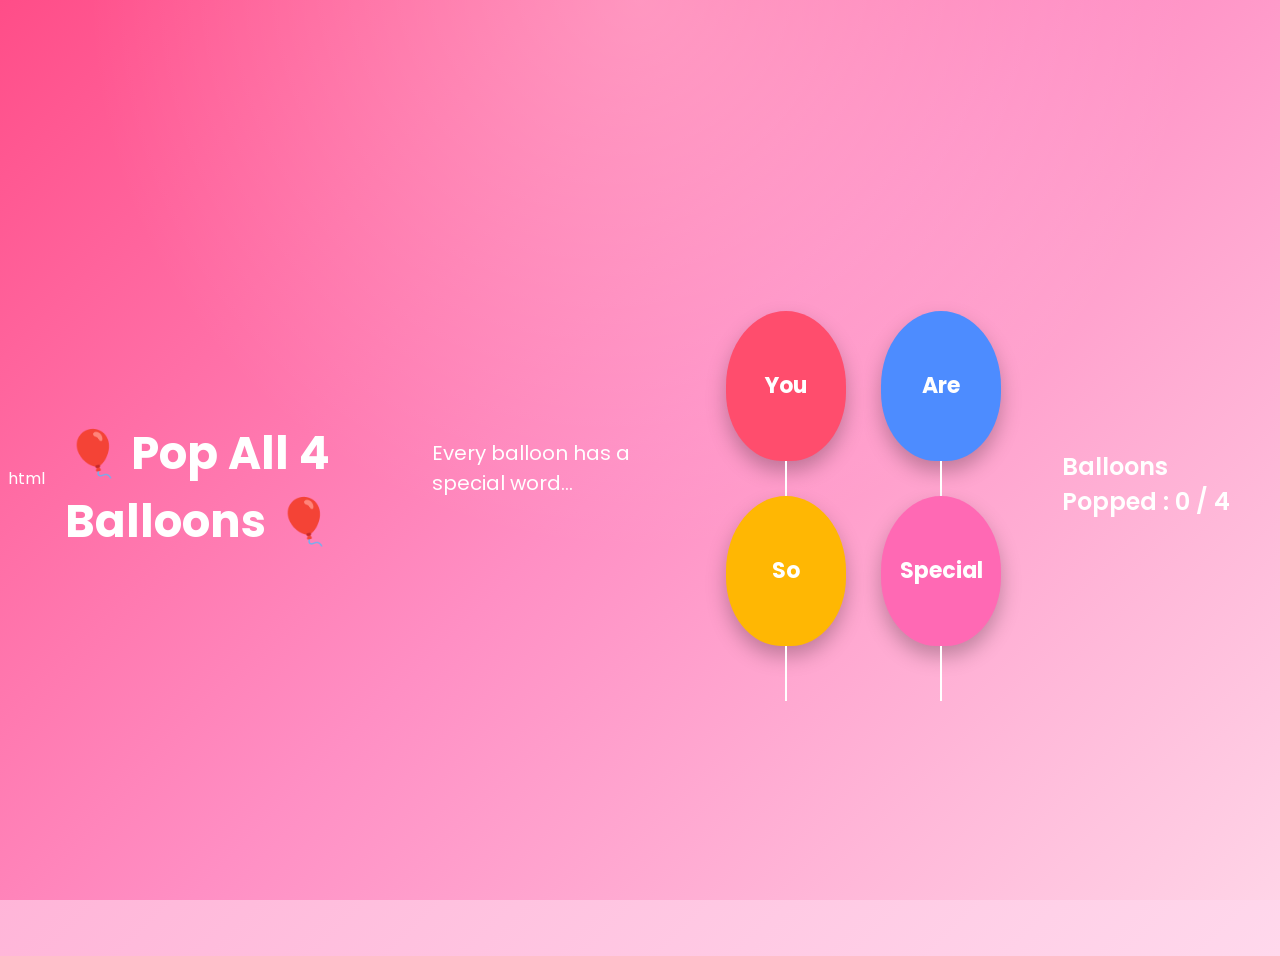
<file: balloons.html>
html
<!DOCTYPE html>
<html lang="en">

<head>

<meta charset="UTF-8">
<meta name="viewport" content="width=device-width, initial-scale=1.0">

<title>Pop the Balloons ❤️</title>

<link rel="stylesheet" href="css/style.css">

<link href="https://fonts.googleapis.com/css2?family=Poppins:wght@400;600&display=swap" rel="stylesheet">

</head>

<body class="balloon-page">

<div class="container">

    <h1 class="balloon-title">
        🎈 Pop All 4 Balloons 🎈
    </h1>

    <p class="balloon-subtitle">
        Every balloon has a special word...
    </p>

    <div class="balloon-container">

        <div class="balloon red" onclick="popBalloon(this)">
            <span>You</span>
        </div>

        <div class="balloon blue" onclick="popBalloon(this)">
            <span>Are</span>
        </div>

        <div class="balloon yellow" onclick="popBalloon(this)">
            <span>So</span>
        </div>

        <div class="balloon pink" onclick="popBalloon(this)">
            <span>Special</span>
        </div>

    </div>

    <p id="status">
        Balloons Popped : 0 / 4
    </p>

</div>

<script>

let popped = 0;

function popBalloon(balloon){

    if(balloon.classList.contains("popped"))
        return;

    balloon.classList.add("popped");

    balloon.innerHTML="💥";

    popped++;

    document.getElementById("status").innerHTML =
    "Balloons Popped : " + popped + " / 4";

    if(popped==4){

        document.getElementById("status").innerHTML =
        "❤️ You're So Special ❤️";

        setTimeout(function(){

            window.location.href="cake.html";

        },1000);

    }

}

<script src="js/script.js"></script>

</body>
</html>
</file>
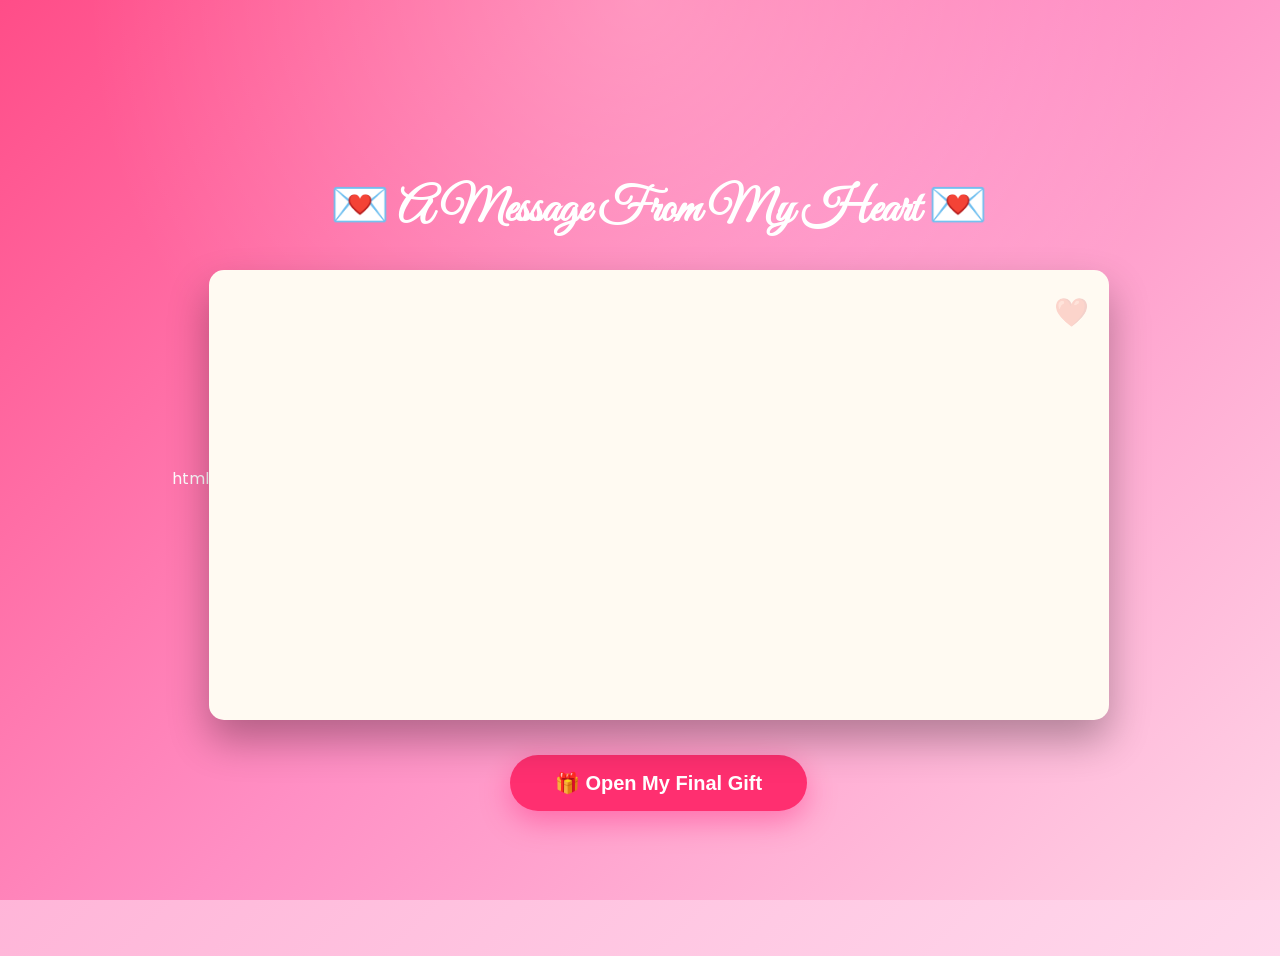
<file: letter.html>
html
<!DOCTYPE html>
<html lang="en">

<head>

<meta charset="UTF-8">
<meta name="viewport" content="width=device-width, initial-scale=1.0">

<title>A Message From My Heart ❤️</title>

<link rel="stylesheet" href="css/style.css">

<link href="https://fonts.googleapis.com/css2?family=Great+Vibes&family=Poppins:wght@300;400;600&display=swap" rel="stylesheet">

</head>

<body class="letter-page">

<div class="letter-container">

    <h1 class="letter-title">
        💌 A Message From My Heart 💌
    </h1>

    <div class="letter-box">

        <p id="typing"></p>

    </div>

    <button class="gift-btn"
        onclick="window.location.href='final.html'">

        🎁 Open My Final Gift

    </button>

</div>

<script>

const message=`

Happy Birthday, My Kutty Paiya ❤️

Today is one of the most special days of my life,
because it is the day the most beautiful girl in the
world was born.

Thank you for making my life happier,
for making me smile,
and for being the reason behind so many beautiful memories.

I know we may not be perfect,
but every moment with you is perfect to me.

I wish all your dreams come true,
I wish you endless happiness,
good health,
success,
and a life filled with love.

No matter what happens,
I will always pray for your happiness.

You are my biggest blessing.

I Love You So Much ❤️

Happy Birthday Once Again,
My Kutty Paiya ❤️

- Yours,
Suresh ❤️

`;

let i=0;

function type(){

if(i<message.length){

document.getElementById("typing").innerHTML+=message.charAt(i);

i++;

setTimeout(type,35);

}

}

type();

<script src="js/script.js"></script>

</body>
</html>
</file>
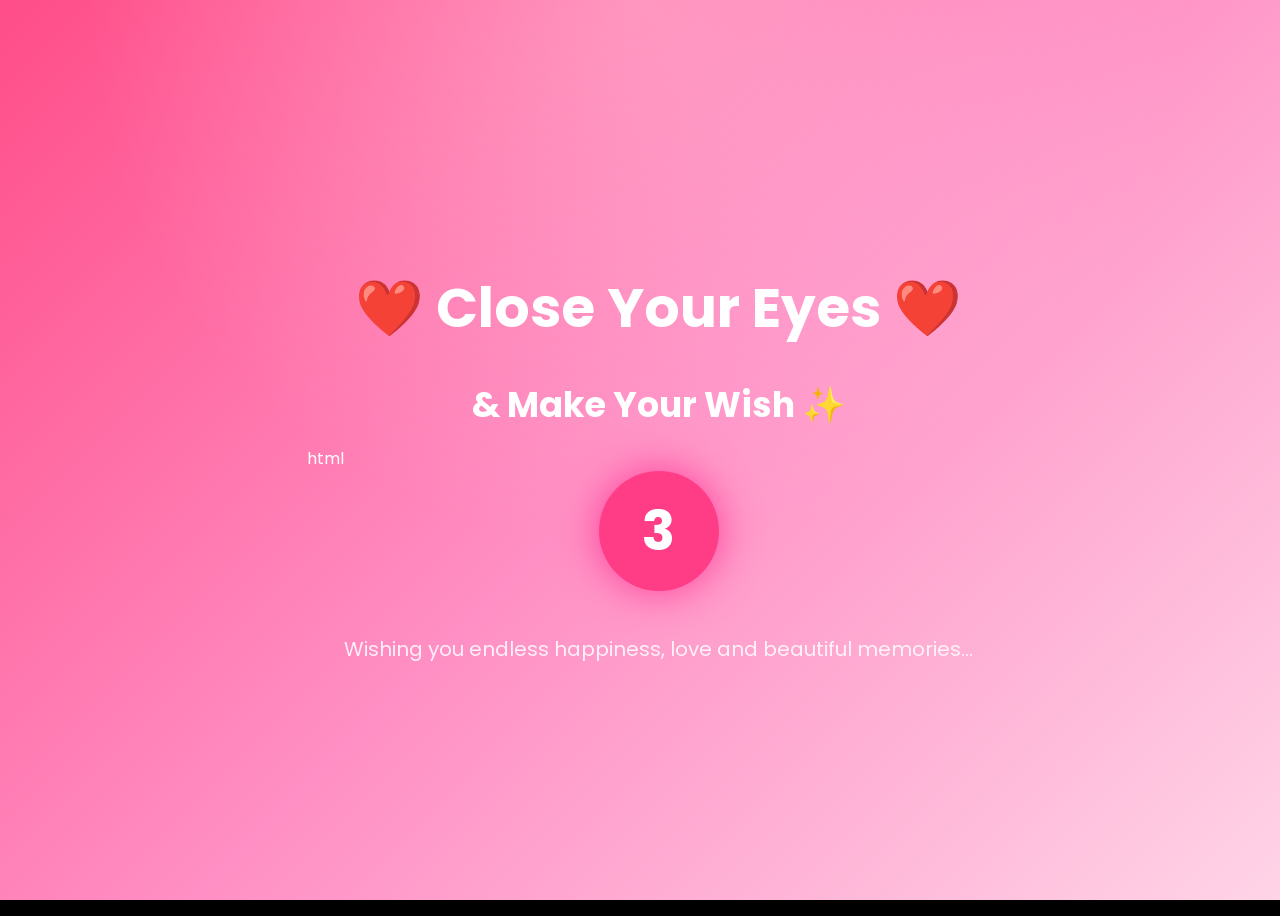
<file: wish.html>
html
<!DOCTYPE html>
<html lang="en">

<head>

<meta charset="UTF-8">
<meta name="viewport" content="width=device-width, initial-scale=1.0">

<title>Make Your Wish ❤️</title>

<link rel="stylesheet" href="css/style.css">

<link href="https://fonts.googleapis.com/css2?family=Poppins:wght@300;500;700&display=swap" rel="stylesheet">

</head>

<body class="wish-page">

<div class="wish-container">

    <h1 class="wish-title">
        ❤️ Close Your Eyes ❤️
    </h1>

    <h2 class="wish-subtitle">
        & Make Your Wish ✨
    </h2>

    <div id="countdown" class="countdown">
        3
    </div>

    <p class="wish-text">
        Wishing you endless happiness,
        love and beautiful memories...
    </p>

</div>

<script>

let count = 3;

const timer = document.getElementById("countdown");

const interval = setInterval(function(){

    count--;

    if(count > 0){

        timer.innerHTML = count;

    }

    else{

        timer.innerHTML = "❤️";

        clearInterval(interval);

        setTimeout(function(){

            window.location.href = "roses.html";

        },1000);

    }

},1000);

<script src="js/script.js"></script>

</body>
</html>
</file>
<file: css/style.css>
css
/* ==========================================
   GLOBAL STYLES
========================================== */

*{
    margin:0;
    padding:0;
    box-sizing:border-box;
}

html{
    scroll-behavior:smooth;
}

body{
    font-family:'Poppins',sans-serif;
    background:linear-gradient(135deg,#ff9ecb,#ffd8ec);
    min-height:100vh;
    overflow-x:hidden;
    color:#fff;
}

/* Background */

body::before{

content:"";

position:fixed;

left:0;
top:0;

width:100%;
height:100%;

background:

radial-gradient(circle at top,#ffffff40,transparent 50%),

linear-gradient(135deg,#ff4d88,#ff8fc4,#ffd4e7);

z-index:-2;

}

/* Floating stars */

.stars{

position:fixed;

width:100%;
height:100%;

left:0;
top:0;

overflow:hidden;

z-index:-1;

}

.stars::before{

content:"";

position:absolute;

width:3px;
height:3px;

background:white;

border-radius:50%;

box-shadow:

50px 80px white,

140px 200px white,

250px 120px white,

350px 60px white,

450px 210px white,

560px 150px white,

650px 70px white,

760px 170px white,

860px 250px white,

980px 110px white,

1100px 200px white,

1200px 90px white;

animation:twinkle 3s infinite alternate;

}

@keyframes twinkle{

from{

opacity:.2;

}

to{

opacity:1;

}

}

/* ======================================
COMMON CONTAINER
====================================== */

.container{

width:100%;

min-height:100vh;

display:flex;

justify-content:center;

align-items:center;

padding:20px;

}

.card{

width:100%;

max-width:520px;

background:rgba(255,255,255,.15);

backdrop-filter:blur(18px);

border-radius:25px;

padding:35px;

text-align:center;

box-shadow:

0 10px 40px rgba(0,0,0,.25);

animation:fadeUp 1s;

}

/* ======================================
HEADINGS
====================================== */

.title{

font-size:55px;

font-family:'Great Vibes',cursive;

margin-bottom:10px;

}

.name{

font-size:38px;

margin-top:10px;

}

.nickname{

font-weight:300;

margin-bottom:25px;

}

/* ======================================
IMAGE
====================================== */

.birthday-image{

width:260px;

height:260px;

object-fit:cover;

border-radius:20px;

border:5px solid white;

box-shadow:

0 10px 35px rgba(0,0,0,.3);

transition:.4s;

}

.birthday-image:hover{

transform:scale(1.05);

}

/* ======================================
QUESTION
====================================== */

.question{

margin-top:25px;

font-size:22px;

font-weight:500;

}

/* ======================================
BUTTONS
====================================== */

.buttons{

margin-top:25px;

display:flex;

justify-content:center;

gap:20px;

flex-wrap:wrap;

}

button{

padding:14px 35px;

font-size:18px;

border:none;

border-radius:50px;

cursor:pointer;

transition:.35s;

font-weight:600;

}

.yesBtn{

background:#ff2f70;

color:white;

box-shadow:

0 10px 25px rgba(255,0,90,.35);

}

.yesBtn:hover{

transform:translateY(-4px);

}

.noBtn{

background:white;

color:#ff2f70;

position:relative;

}

/* ======================================
BALLOON PAGE
====================================== */

.balloon-page{

display:flex;

justify-content:center;

align-items:center;

min-height:100vh;

}

.balloon-title{

font-size:45px;

margin-bottom:10px;

}

.balloon-subtitle{

margin-bottom:40px;

font-size:20px;

}

.balloon-container{

display:flex;

justify-content:center;

align-items:center;

gap:35px;

flex-wrap:wrap;

}

.balloon{

width:120px;

height:150px;

border-radius:60% 60% 55% 55%;

display:flex;

justify-content:center;

align-items:center;

color:white;

font-size:22px;

font-weight:bold;

cursor:pointer;

position:relative;

transition:.35s;

box-shadow:

0 10px 20px rgba(0,0,0,.25);

animation:floatBalloon 2s infinite ease-in-out;

}

.balloon::after{

content:"";

position:absolute;

bottom:-55px;

width:2px;

height:55px;

background:white;

}

.balloon:hover{

transform:scale(1.08);

}

.red{

background:#ff4d6d;

}

.blue{

background:#4d8cff;

}

.yellow{

background:#ffb703;

}

.pink{

background:#ff69b4;

}

.popped{

transform:scale(0);

opacity:0;

pointer-events:none;

transition:.5s;

}

#status{

margin-top:35px;

font-size:24px;

font-weight:600;

}

/* ======================================
ANIMATIONS
====================================== */

@keyframes floatBalloon{

0%{

transform:translateY(0);

}

50%{

transform:translateY(-15px);

}

100%{

transform:translateY(0);

}

}

@keyframes fadeUp{

from{

opacity:0;

transform:translateY(40px);

}

to{

opacity:1;

transform:translateY(0);

}

}

css
/* ===================================================
   CAKE PAGE
=================================================== */

.cake-page{

display:flex;
justify-content:center;
align-items:center;

min-height:100vh;

padding:20px;

}

.cake-container{

width:100%;
max-width:600px;

text-align:center;

background:rgba(255,255,255,.12);

backdrop-filter:blur(20px);

border-radius:25px;

padding:40px;

box-shadow:0 15px 40px rgba(0,0,0,.25);

animation:fadeUp 1s;

}

.cake-title{

font-size:45px;

margin-bottom:10px;

}

.cake-subtitle{

font-size:30px;

margin-bottom:15px;

}

.cake-text{

font-size:18px;

opacity:.9;

margin-bottom:35px;

}

.cake-box{

position:relative;

display:inline-block;

}

.cake-image{

width:260px;

animation:floatCake 3s ease-in-out infinite;

}

.flame{

position:absolute;

top:-15px;

left:50%;

transform:translateX(-50%);

font-size:42px;

animation:flicker .5s infinite;

}

.smoke{

display:none;

position:absolute;

top:-20px;

left:50%;

transform:translateX(-50%);

font-size:35px;

animation:smoke 2s forwards;

}

#blowBtn{

margin-top:40px;

background:#ff2d75;

color:white;

padding:15px 45px;

font-size:20px;

border:none;

border-radius:40px;

cursor:pointer;

transition:.3s;

}

#blowBtn:hover{

transform:scale(1.08);

}

@keyframes flicker{

0%{transform:translateX(-50%) scale(1);}
50%{transform:translateX(-50%) scale(.8);}
100%{transform:translateX(-50%) scale(1);}

}

@keyframes smoke{

0%{

opacity:1;

transform:translateX(-50%) translateY(0);

}

100%{

opacity:0;

transform:translateX(-50%) translateY(-80px);

}

}

@keyframes floatCake{

0%{transform:translateY(0);}
50%{transform:translateY(-12px);}
100%{transform:translateY(0);}

}

/* ===================================================
   WISH PAGE
=================================================== */

.wish-page{

display:flex;

justify-content:center;

align-items:center;

text-align:center;

min-height:100vh;

background:

linear-gradient(180deg,#111,#2c0d2f,#000);

color:white;

}

.wish-container{

animation:fadeUp 1s;

}

.wish-title{

font-size:55px;

margin-bottom:15px;

}

.wish-subtitle{

font-size:35px;

margin-bottom:40px;

}

.countdown{

width:120px;

height:120px;

margin:auto;

border-radius:50%;

background:#ff3d87;

display:flex;

justify-content:center;

align-items:center;

font-size:55px;

font-weight:bold;

box-shadow:

0 0 40px rgba(255,0,120,.6);

animation:pulse 1s infinite;

}

.wish-text{

margin-top:40px;

font-size:20px;

opacity:.85;

line-height:1.8;

}

@keyframes pulse{

0%{

transform:scale(1);

}

50%{

transform:scale(1.15);

}

100%{

transform:scale(1);

}

}

/* ===================================================
   ROSE PAGE
=================================================== */

.rose-page{

display:flex;

justify-content:center;

align-items:center;

padding:20px;

min-height:100vh;

}

.rose-container{

max-width:650px;

text-align:center;

background:rgba(255,255,255,.12);

padding:40px;

border-radius:25px;

backdrop-filter:blur(18px);

box-shadow:0 10px 35px rgba(0,0,0,.25);

animation:fadeUp 1s;

}

.rose-title{

font-size:42px;

margin-bottom:15px;

}

.rose-subtitle{

font-size:28px;

margin-bottom:25px;

}

.rose-image{

width:260px;

margin:20px 0;

animation:floatCake 3s infinite;

}

.rose-message{

font-size:18px;

line-height:1.9;

margin-top:20px;

opacity:.95;

}

.continue-btn{

margin-top:35px;

padding:15px 40px;

background:#ff2d75;

color:white;

border:none;

border-radius:40px;

font-size:20px;

cursor:pointer;

transition:.3s;

}

.continue-btn:hover{

transform:translateY(-4px);

box-shadow:0 10px 25px rgba(255,0,90,.4);

}

/* ===========================================
Responsive
=========================================== */

@media(max-width:768px){

.title{

font-size:42px;

}

.name{

font-size:28px;

}

.balloon{

width:95px;
height:120px;

font-size:18px;

}

.cake-title{

font-size:35px;

}

.wish-title{

font-size:38px;

}

.rose-title{

font-size:34px;

}

.rose-image{

width:220px;

}

}

css
/* ==========================================
   MEMORIES PAGE
========================================== */

.memory-page{

display:flex;

justify-content:center;

align-items:center;

min-height:100vh;

padding:20px;

}

.memory-container{

width:100%;

max-width:700px;

text-align:center;

animation:fadeUp 1s;

}

.memory-title{

font-size:48px;

margin-bottom:10px;

}

.memory-subtitle{

font-size:22px;

margin-bottom:35px;

opacity:.9;

}

#cards{

position:relative;

width:320px;

height:500px;

margin:auto;

}

.photo-card{

position:absolute;

width:100%;

height:100%;

background:white;

border-radius:20px;

overflow:hidden;

box-shadow:

0 20px 40px rgba(0,0,0,.35);

transition:.5s;

cursor:grab;

}

.photo-card img{

width:100%;

height:100%;

object-fit:cover;

}

.photo-card:hover{

transform:scale(1.02);

}

#swipeText{

margin-top:30px;

font-size:20px;

opacity:.9;

animation:pulseSwipe 1.5s infinite;

}

@keyframes pulseSwipe{

0%{

transform:translateX(0);

}

50%{

transform:translateX(12px);

}

100%{

transform:translateX(0);

}

}

/* ==========================================
LETTER PAGE
========================================== */

.letter-page{

display:flex;

justify-content:center;

align-items:center;

padding:20px;

min-height:100vh;

}

.letter-container{

width:100%;

max-width:900px;

text-align:center;

animation:fadeUp 1s;

}

.letter-title{

font-size:48px;

margin-bottom:30px;

font-family:"Great Vibes",cursive;

}

.letter-box{

background:#fffaf2;

color:#333;

padding:45px;

border-radius:15px;

box-shadow:

0 20px 40px rgba(0,0,0,.3);

text-align:left;

font-size:20px;

line-height:2;

font-family:"Poppins",sans-serif;

position:relative;

overflow:hidden;

}

.letter-box::before{

content:"❤️";

position:absolute;

top:15px;

right:20px;

font-size:28px;

opacity:.2;

}

#typing{

white-space:pre-line;

min-height:320px;

}

.gift-btn{

margin-top:35px;

padding:16px 45px;

font-size:20px;

border:none;

border-radius:50px;

background:#ff2f70;

color:white;

cursor:pointer;

transition:.35s;

box-shadow:

0 10px 30px rgba(255,0,100,.35);

}

.gift-btn:hover{

transform:translateY(-5px);

}

.gift-btn:active{

transform:scale(.96);

}

/* ==========================================
FLOATING PETALS
========================================== */

.petal{

position:fixed;

top:-30px;

font-size:22px;

pointer-events:none;

animation:petalFall linear infinite;

opacity:.8;

}

@keyframes petalFall{

0%{

transform:

translateY(-50px)

rotate(0deg);

}

100%{

transform:

translateY(120vh)

rotate(360deg);

}

}

/* ==========================================
SOFT GLOW
========================================== */

.glow{

animation:glow 2s infinite alternate;

}

@keyframes glow{

from{

text-shadow:

0 0 10px white,

0 0 20px pink;

}

to{

text-shadow:

0 0 25px white,

0 0 45px hotpink;

}

}

/* ==========================================
MOBILE
========================================== */

@media(max-width:768px){

#cards{

width:280px;

height:430px;

}

.memory-title{

font-size:36px;

}

.letter-title{

font-size:38px;

}

.letter-box{

padding:28px;

font-size:17px;

line-height:1.8;

}

.gift-btn{

width:100%;

}

}

css
/* ==========================================
   FINAL PAGE
========================================== */

.final-page{

display:flex;
justify-content:center;
align-items:center;
min-height:100vh;
padding:20px;
position:relative;
overflow:hidden;

}

.final-container{

width:100%;
max-width:850px;

background:rgba(255,255,255,.12);

backdrop-filter:blur(20px);

border-radius:25px;

padding:45px;

text-align:center;

box-shadow:0 20px 50px rgba(0,0,0,.30);

animation:fadeUp 1.2s;

}

.final-title{

font-size:55px;

font-family:"Great Vibes",cursive;

margin-bottom:10px;

}

.final-name{

font-size:35px;

margin-bottom:30px;

}

.final-photo{

width:260px;
height:260px;

border-radius:50%;

object-fit:cover;

border:6px solid white;

box-shadow:

0 15px 35px rgba(0,0,0,.35);

margin-bottom:30px;

animation:heartbeat 2s infinite;

}

.final-message{

font-size:20px;

line-height:2;

margin-bottom:35px;

}

#heartBtn{

padding:16px 45px;

font-size:20px;

border:none;

border-radius:50px;

background:#ff2f70;

color:white;

cursor:pointer;

transition:.35s;

}

#heartBtn:hover{

transform:scale(1.08);

}

/* ==========================================
POPUP
========================================== */

.popup{

display:none;

position:fixed;

left:0;
top:0;

width:100%;
height:100%;

background:rgba(0,0,0,.75);

justify-content:center;
align-items:center;

z-index:9999;

}

.popup-box{

background:white;

color:#333;

width:90%;
max-width:500px;

padding:40px;

border-radius:20px;

text-align:center;

animation:popupShow .6s;

}

.popup-box h1{

font-size:70px;

}

.popup-box h2{

margin:10px 0;

color:#ff2f70;

}

.popup-box p{

margin-top:20px;

line-height:1.9;

}

/* ==========================================
FLOATING HEARTS
========================================== */

.heart{

position:fixed;

bottom:-50px;

font-size:25px;

pointer-events:none;

animation:heartFloat linear forwards;

}

@keyframes heartFloat{

0%{

transform:
translateY(0)
scale(0.8);

opacity:1;

}

100%{

transform:
translateY(-120vh)
scale(1.6);

opacity:0;

}

}

/* ==========================================
HEART BEAT
========================================== */

@keyframes heartbeat{

0%{

transform:scale(1);

}

15%{

transform:scale(1.08);

}

30%{

transform:scale(1);

}

45%{

transform:scale(1.08);

}

60%{

transform:scale(1);

}

100%{

transform:scale(1);

}

}

/* ==========================================
POPUP
========================================== */

@keyframes popupShow{

from{

opacity:0;

transform:scale(.6);

}

to{

opacity:1;

transform:scale(1);

}

}

/* ==========================================
FADE PAGE
========================================== */

.fade-out{

animation:fadeOut .7s forwards;

}

@keyframes fadeOut{

from{

opacity:1;

}

to{

opacity:0;

}

}

/* ==========================================
LOADER
========================================== */

.loader{

position:fixed;

left:0;
top:0;

width:100%;
height:100%;

background:#111;

display:flex;

justify-content:center;

align-items:center;

flex-direction:column;

z-index:99999;

color:white;

font-size:35px;

}

.loader span{

margin-top:20px;

font-size:18px;

opacity:.8;

}

/* ==========================================
SCROLLBAR
========================================== */

::-webkit-scrollbar{

width:8px;

}

::-webkit-scrollbar-thumb{

background:#ff2f70;

border-radius:20px;

}

::-webkit-scrollbar-track{

background:#ffd4e7;

}

/* ==========================================
MOBILE
========================================== */

@media(max-width:768px){

.final-title{

font-size:42px;

}

.final-name{

font-size:28px;

}

.final-photo{

width:210px;

height:210px;

}

.final-message{

font-size:17px;

line-height:1.8;

}

.popup-box{

padding:30px;

}

.popup-box h1{

font-size:55px;

}

#heartBtn{

width:100%;

}

}
</file>
